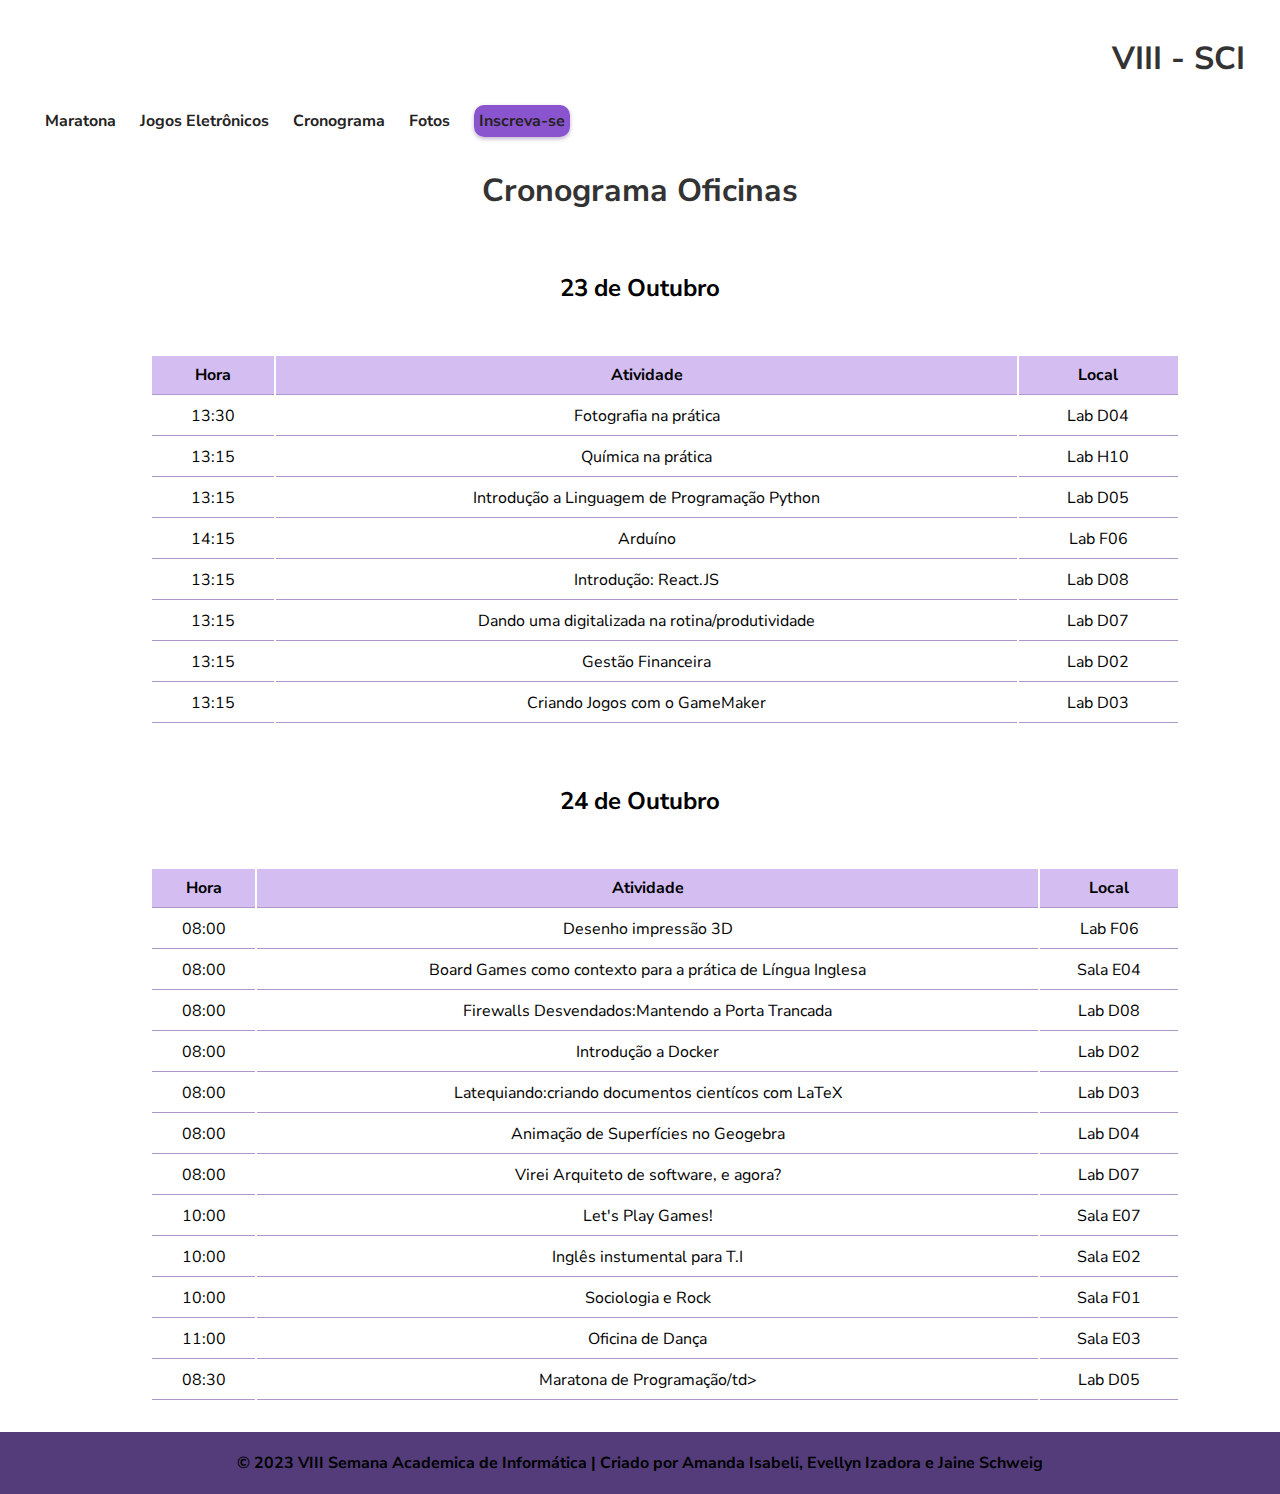
<file: cronograma.html>
<!DOCTYPE html>
<html lang="pt-br">

<head>
    <meta charset="UTF-8">
    <meta name="keywords" content="">
    <meta name="description" content="">
    <meta name="author" content="Amanda Isabeli, Evellyn Izadora, Jaine Schweig">
    <meta name="viewport" content="width=device-width, initial-scale=1.0">
    <title>Cronograma VIII - SCI</title>
    <link rel="icon" type="image/x-icon" href="img/logotipo-removebg-preview.png">
    <link rel="stylesheet" href="estilos.css">
</head>

<body>
    <div class="container">
        <header>
            <nav>
                <h1>VIII - SCI</h1>
                <ul>
                    <li><a href="index.html">Maratona</a></li>
                    <li><a href="index.html#jogoseletronicos">Jogos Eletrônicos</a></li>
                    <li><a href="cronograma.html">Cronograma</a></li>
                    <li><a href="index.html#fotos">Fotos</a></li>
                    <li class="btn"><a href="inscreva.html">Inscreva-se</a></li>
                </ul>
            </nav>
        </header>
    </div>

    <h1>Cronograma Oficinas </h1>

    <table>
        <h2>23 de Outubro</h2>
        <tr>
            <th>Hora</th>
            <th>Atividade</th>
            <th>Local</th>
        </tr>
        <tr>
            <td>13:30</td>
            <td>Fotografia na prática</td>
            <td>Lab D04</td>
        </tr>
        <tr>
            <td>13:15</td>
            <td>Química na prática</td>
            <td>Lab H10</td>
        </tr>
        <tr>
            <td>13:15</td>
            <td>Introdução a Linguagem de Programação Python</td>
            <td>Lab D05</td>
        </tr>
        <tr>
            <td>14:15</td>
            <td>Arduíno</td>
            <td>Lab F06</td>
        </tr>
        <tr>
            <td>13:15</td>
            <td>Introdução: React.JS</td>
            <td>Lab D08</td>
        </tr>
        <tr>
            <td>13:15</td>
            <td>Dando uma digitalizada na rotina/produtividade</td>
            <td>Lab D07</td>
        </tr>
        <tr>
            <td>13:15</td>
            <td>Gestão Financeira</td>
            <td>Lab D02</td>
        </tr>
        <tr>
            <td>13:15</td>
            <td>Criando Jogos com o GameMaker</td>
            <td>Lab D03</td>
        </tr>
    </table>


    <table>
        <h2>24 de Outubro</h2>
        <tr>
            <th>Hora</th>
            <th>Atividade</th>
            <th>Local</th>
        </tr>
        <tr>
            <td>08:00</td>
            <td>Desenho impressão 3D</td>
            <td>Lab F06</td>
        </tr>
        <tr>
            <td>08:00</td>
            <td>Board Games como contexto para a prática de Língua Inglesa</td>
            <td>Sala E04</td>
        </tr>
        <tr>
            <td>08:00</td>
            <td>Firewalls Desvendados:Mantendo a Porta Trancada</td>
            <td>Lab D08</td>
        </tr>
        <tr>
            <td>08:00</td>
            <td>Introdução a Docker</td>
            <td>Lab D02</td>
        </tr>
        <tr>
            <td>08:00</td>
            <td>Latequiando:criando documentos cientícos com LaTeX</td>
            <td>Lab D03</td>
        </tr>
        <tr>
            <td>08:00</td>
            <td>Animação de Superfícies no Geogebra</td>
            <td>Lab D04</td>
        </tr>
        <tr>
            <td>08:00</td>
            <td>Virei Arquiteto de software, e agora?</td>
            <td>Lab D07</td>
        </tr>
        <tr>
            <td>10:00</td>
            <td>Let's Play Games!</td>
            <td>Sala E07</td>
        </tr>
        <tr>
            <td>10:00</td>
            <td>Inglês instumental para T.I</td>
            <td>Sala E02</td>
        </tr>
        <tr>
            <td>10:00</td>
            <td>Sociologia e Rock</td>
            <td>Sala F01</td>
        </tr>
        <tr>
            <td>11:00</td>
            <td>Oficina de Dança</td>
            <td>Sala E03</td>
        </tr>
        <tr>
            <td>08:30</td>
            <td>Maratona de Programação/td>
            <td>Lab D05</td>
        </tr>
    </table>

    <footer>
        <p><b>&copy; 2023 VIII Semana Academica de Informática | Criado por  Amanda Isabeli, Evellyn Izadora e Jaine Schweig</b></p>
    </footer>
</body>

</html>
</file>
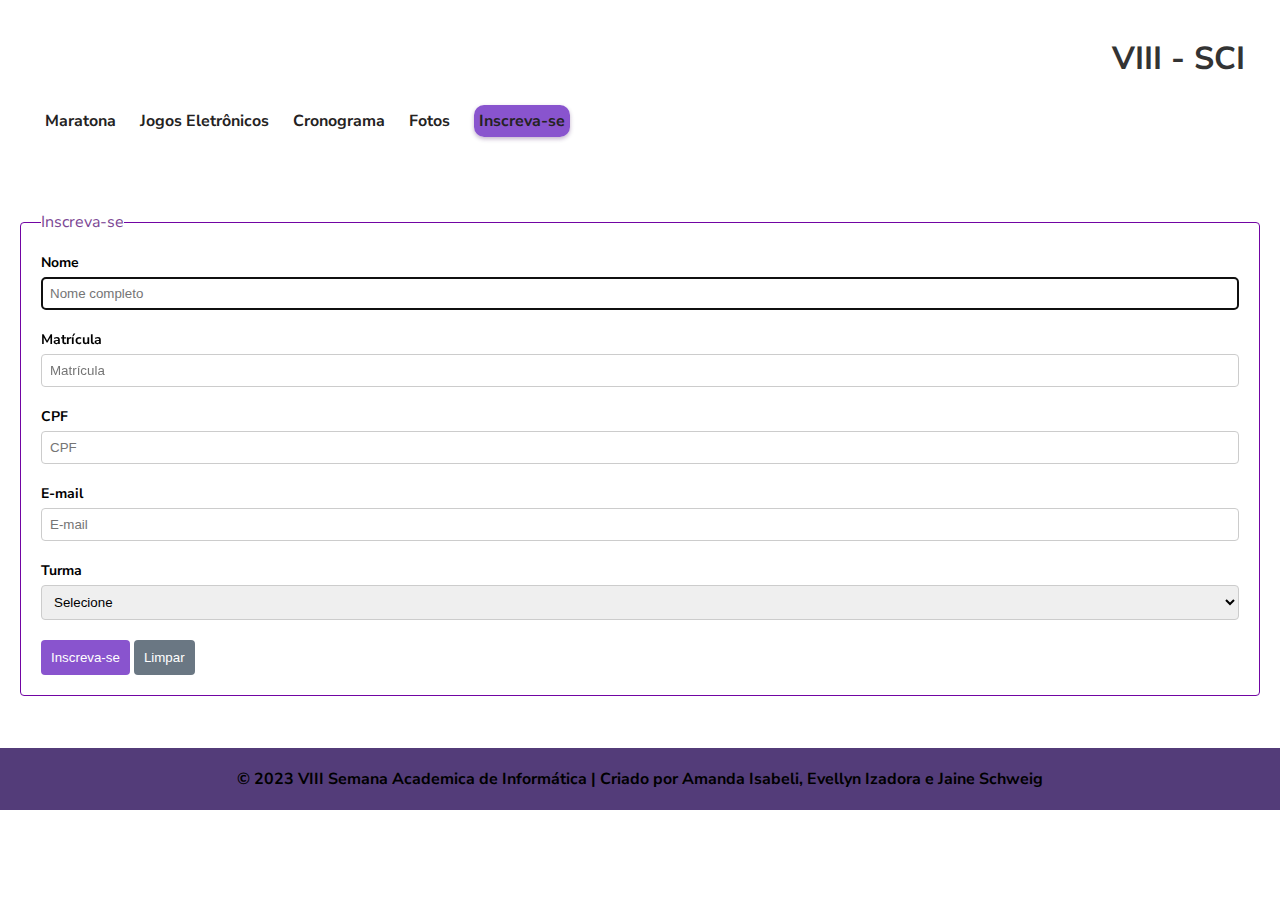
<file: inscreva.html>
<!DOCTYPE html>
<html lang="pt-br">

<head>
    <meta charset="UTF-8">
    <meta name="keywords" content="">
    <meta name="description" content="">
    <meta name="author" content="Amanda Isabeli, Izadora, Jaine Schweig">
    <meta name="viewport" content="width=device-width, initial-scale=1.0">
    <script src="script.js"></script>
    <title>Incrições VIII - SCI</title>
    <link rel="icon" type="image/x-icon" href="img/logotipo-removebg-preview.png">
    <link rel="stylesheet" href="estilos.css">
</head>

<body>
    <div class="container">
        <header>
            <nav>
                <h1>VIII - SCI</h1>
                <ul>
                    <li><a href="index.html">Maratona</a></li>
                    <li><a href="index.html#jogoseletronicos">Jogos Eletrônicos</a></li>
                    <li><a href="cronograma.html">Cronograma</a></li>
                    <li><a href="index.html#fotos">Fotos</a></li>
                    <li class="btn"><a href="inscreva.html">Inscreva-se</a></li>
                </ul>
            </nav>
        </header>
    </div>
    <main>

        <section class="container">
            <form name="inscricao">
                <fieldset>
                    <legend>Inscreva-se</legend>
                    <div class="input-container">
                        <label for="nome">Nome</label>
                        <input type="text" name="nome" id="nome" placeholder="Nome completo" required autofocus>
                    </div>
                    <div class="input-container">
                        <label for="matricula">Matrícula</label>
                        <input type="number" name="matricula" id="matricula" placeholder="Matrícula" pattern="\d{10}"
                            required>
                    </div>
                    <div class="input-container">
                        <label for="text">CPF</label>
                        <input type="text" name="cpf" id="cpf" placeholder="CPF" pattern="\d{3}.\d{3}.\d{3}-\d{2}"
                            required>
                    </div>
                    <div class="input-container">
                        <label for="email">E-mail</label>
                        <input type="email" name="email" id="email" placeholder="E-mail" required>
                    </div>
                    <div class="input-container">
                        <label for="turma">Turma</label>
                        <select name="turma" id="turma" required>
                            <option value="">Selecione</option>
                            <option value="1ºA Técnico Integrado em Informática">1ºA Técnico Integrado em Informática
                            </option>
                            <option value="1ºB Técnico Integrado em Informática">1ºB Técnico Integrado em Informática
                            </option>
                            <option value="2ºA Técnico Integrado em Informática">2ºA Técnico Integrado em Informática
                            </option>
                            <option value="2ºB Técnico Integrado em Informática">2ºB Técnico Integrado em Informática
                            </option>
                            <option value="3ºA Técnico Integrado em Informática">3ºA Técnico Integrado em Informática
                            </option>
                            <option value="3ºB Técnico Integrado em Informática">3ºB Técnico Integrado em Informática
                            </option>
                        </select>
                    </div>


                    <div class="actions">
                        <button type="submit" onclick="validarFormulario(event)">Inscreva-se</button>
                        <button type="reset">Limpar</button>
                    </div>
                </fieldset>
            </form>
        </section>
    </main>
    <footer>
        <p><b>&copy; 2023 VIII Semana Academica de Informática | Criado por Amanda Isabeli, Evellyn Izadora e Jaine Schweig</b></p>
    </footer>
</body>

</html>
</file>
<file: estilos.css>
@import url('https://fonts.googleapis.com/css2?family=Nunito+Sans:ital,opsz,wght@1,6..12,500&display=swap');

  * {
    margin: 0;
    padding: 0;
    box-sizing: border-box;
  }

  :root{
    font-family: 'Nunito Sans';
  }

  body {
    font-family: var(--font-principal);
    
    background-color: white;
  }

  header {
    background-color: white;
    color: #151313;
    padding: 15px;
  }

  nav h1 {
    text-align: right;
    padding-right: 20px;
  }

  nav ul {
    list-style: none;
    text-align: left;
    padding-left: 20px;
  }

  nav li {
    display: inline;
    margin: 0 10px;
    font-weight: bold;
  }

  .btn {
    background-color: rgb(137, 84, 206);
    border-radius: 10px;
    padding: 5px;
    box-shadow: 0 2px 4px rgba(55, 5, 88, 0.3);
    cursor: pointer;
  }
  .btn:hover {
    background-color: rgb(107, 58, 172);
  }

  .bton{
    background-color: rgb(137, 84, 206);
    border-radius: 10px;
    padding: 5px;
    box-shadow: 0 2px 4px rgba(55, 5, 88, 0.3);
    cursor: pointer;
    float: right;
  }
  .bton a{
    text-decoration: none;
  }

  .bton:hover {
    background-color: rgb(107, 58, 172);
  }

  nav a {
    text-decoration: none;
    font-weight: bold;
    color: #242222;
  }

  main {
    padding: 20px;
    overflow: hidden;
  }

  .container {
    display: inline;
  }


  .container {
    width: 100%;
    max-width: 100%;
    margin: auto;
    padding: 20px;
    padding-top: 15px;
    padding-bottom: 15px;
  }

  form {
    overflow: hidden;
  }

  form fieldset {
    border: 1px solid #7105a3;
    border-radius: 4px;
    padding: 20px;
    margin-bottom: 10px;
    box-shadow: #151313;
  }

  form legend {
    
    color: #7b4694;
  }

  .input-container {
    margin-bottom: 20px;
  }

  .input-container label {
    display: block;
    margin-bottom: 5px;
    font-weight: bold;
    font-size: 14px;
  }

  .fundo {
    background-color: #7b4694;
    padding-bottom: 380px;
  }

  input[type="text"],
  input[type="email"],
  input[type="number"] {
    width: 100%;
    padding: 8px;
    border: 1px solid #ccc;
    border-radius: 4px;
    color: #555;
  }

  textarea {
    width: 100%;
    padding: 8px;
    border: 1px solid #ccc;
    border-radius: 4px;
    resize: vertical;
    height: 120px;
  }

  select {
    width: 100%;
    padding: 8px;
    border: 1px solid #ccc;
    border-radius: 4px;
  }

  button {
    background-color: rgb(137, 84, 206);
    color: white;
    border: none;
    border-radius: 4px;
    padding: 10px;
    cursor: pointer;
  }


  button[type="reset"] {
    background-color: #6a7783;
  }


  button:hover {
    background-color: rgb(95, 58, 143);
  }

  .aliamento {
    text-align: center;
    display: flex;

  }

  .aliamento img{
    float: right;
  }


  [class*="col-"] {
    float: left;
    padding-right: 10px;}
  .col-1 {width: 8.33%;}
  .col-2 {width: 16.66%;}
  .col-3 {width: 24.99%;}
  .col-4 {width: 33.32%;}
  .col-5 {width: 41.65%;}
  .col-6 {width: 49.98%;}
  .col-7 {width: 58.31%;}
  .col-8 {width: 66.64%;}
  .col-9 {width: 74.97%;}
  .col-10 {width: 83.3%;}
  .col-11 {width: 91.63%;}
  .col-12 {width: 99%;}

  h2 {
    padding: 30px;
    text-align: center;
  }

  h1 {
    text-align: center;
    color: #333;
    margin-bottom: 30px;
}

.game-card {
    width: 300px;
    background-color: #e1d5f0;
    border-radius: 10px;
    box-shadow: 0 0 10px rgba(0, 0, 0, 0.4);
    padding: 20px;
    margin: 80px ;
    text-align: center;
    display: inline-block;
    
    
}

.game-card img {
    width: 200px;
    height: 200px;
    border-radius: 5px;
    object-fit: cover;
    margin-bottom: 10px;
}

.game-card a {
  text-decoration: none;
}

.game-card h2 {
    color: #333;
    font-size: 24px;
    margin-bottom: 10px;
}

.game-card p {
    color: #777;
    font-size: 16px;
    margin-bottom: 20px;
}

.game-card a {
    color: rgb(108, 78, 155)
}

.game-card a:hover {
    color: rgb(83, 60, 121);
}



table {
  width: 100%;
  padding-left: 150px;
  padding-top: 20px;
  padding-right: 100px;
  padding-bottom: 30px;
}

th, td {
  padding: 8px;
  text-align: center;
  border-bottom: 1px solid #ad97ca;
}

th {
  background-color: #d3bdf1;
}

 footer{
  background-color: rgb(83, 60, 121);
  text-align: center;
  padding: 20px;
} 


.footer {
  clear: both;
  position: relative;
  height: 50px;
  margin-top: -100px;
  text-align: center;

  background-color: rgb(83, 60, 121);

}

.carousel {
  padding-top: 50px;
  background: #ffffff;
}

.carousel-cell {
  width: 66%;
  height: 450px;
  margin-right: 10px;
  background: #8C8;
  border-radius: 5px;
  counter-increment: carousel-cell;
}
</file>
